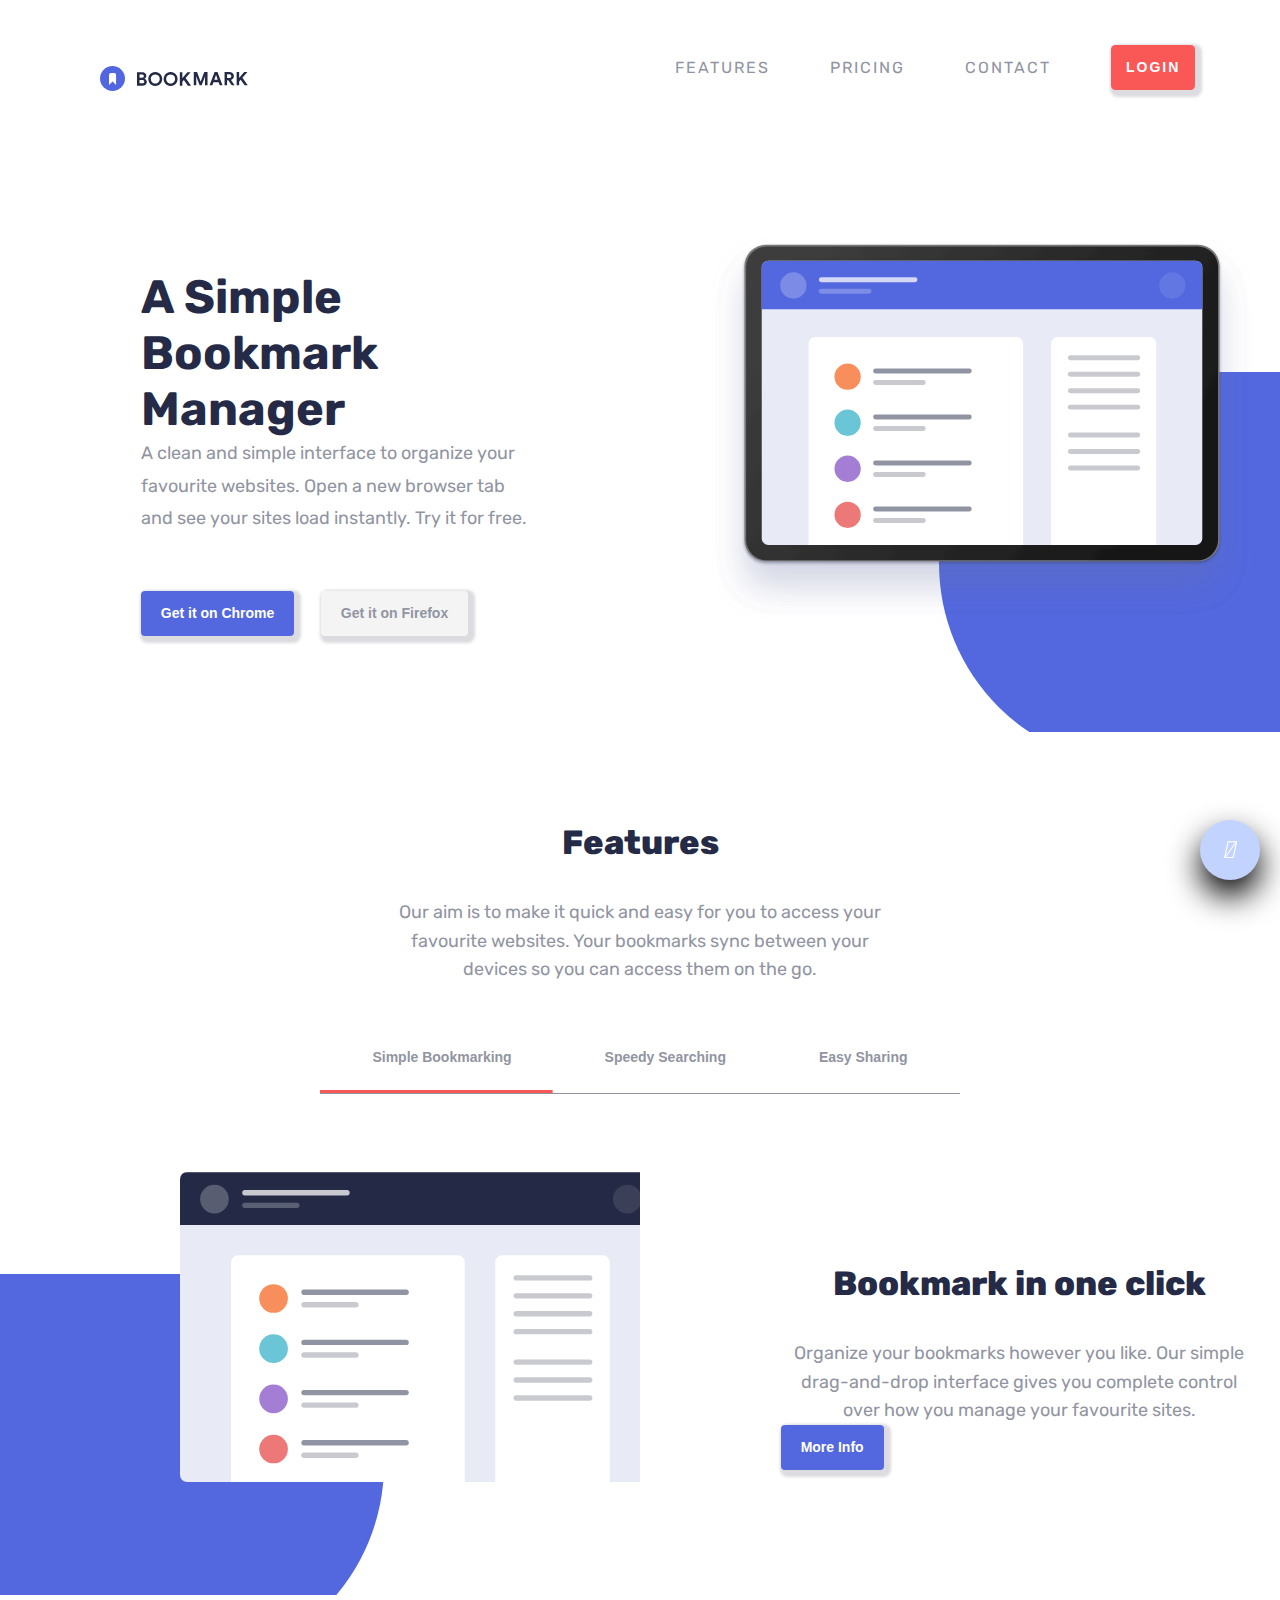
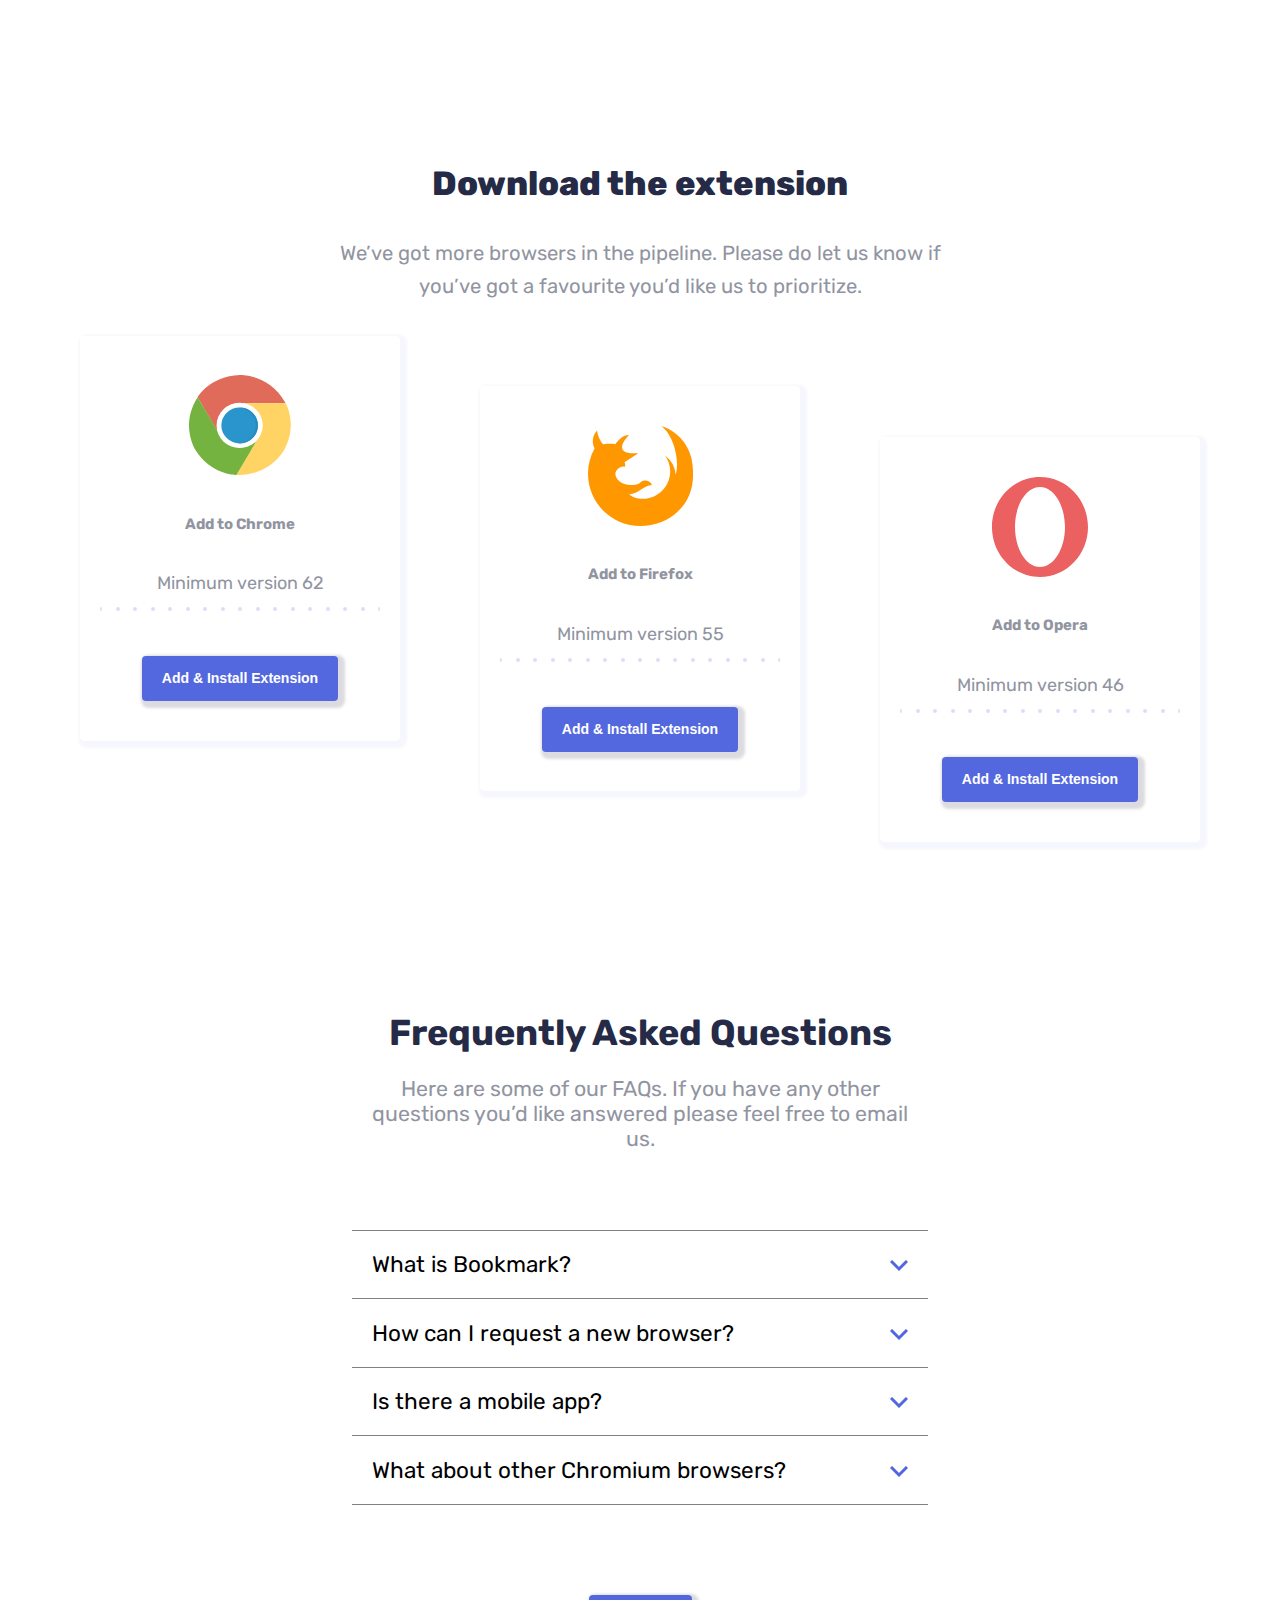
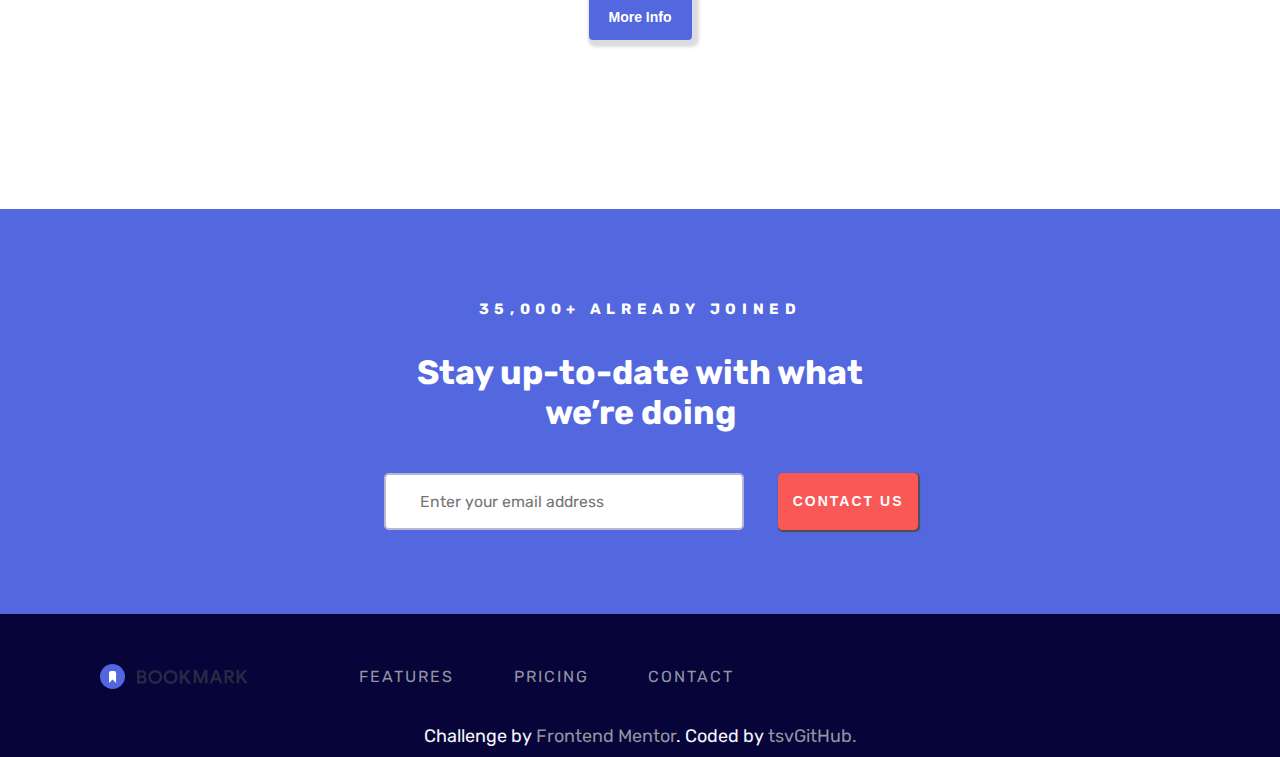
<file: index.html>
<!DOCTYPE html>
<html lang="en">

<head>
  <meta charset="UTF-8">
  <meta name="viewport" content="width=device-width, initial-scale=1.0">
  <!-- displays site properly based on user's device -->
  <link rel="icon" type="image/png" sizes="32x32" href="./images/favicon-32x32.png">
  <title>Frontend Mentor | Bookmark landing page</title>
  <link href="https://fonts.googleapis.com/css?family=Rubik&display=swap" rel="stylesheet">
  <link rel="stylesheet" href="https://use.fontawesome.com/releases/v5.8.1/css/all.css"
    integrity="sha384-50oBUHEmvpQ+1lW4y57PTFmhCaXp0ML5d60M1M7uH2+nqUivzIebhndOJK28anvf" crossorigin="anonymous">
  <link rel="stylesheet" href="style.css">
  <!-- <link rel="stylesheet" href="https://cdnjs.cloudflare.com/ajax/libs/normalize/8.0.1/normalize.min.css"
    integrity="sha256-l85OmPOjvil/SOvVt3HnSSjzF1TUMyT9eV0c2BzEGzU=" crossorigin="anonymous" /> -->

  <!--[if lt IE 9]>
        <script src="//oss.maxcdn.com/html5shiv/3.7.2/html5shiv.min.js"></script>
        <script src="//oss.maxcdn.com/respond/1.4.2/respond.min.js"></script>
        <![endif]-->
</head>

<body>
  <!--[if lt IE 8]>
        <p class="browserupgrade">You are using an <strong>outdated</strong> browser. Please <a href="http://browsehappy.com/">upgrade your browser</a> to improve your experience.</p>
    <![endif]-->

  <div class="container" id="scroll-up">
    <!--Scroll-to-Top-btn-->
    <a href="#scroll-up" class="scroll-to-top" aria-label="scroll to top button">
      <i class="fa fa-arrow-up"></i>
    </a>

    <header class="header">

      <div class="logo">
        <a class="logo" href=""><img class="logo" src="images/logo-bookmark.svg">
        </a>
        <button class="nav-toggle" aria-label="toggle navigation">
          <span class="hamburger"></span></button>
      </div>
      <nav class="nav">
        <ul class="navbar">
          <li><a href="#features" class="nav-link">Features</a></li>
          <li><a href="#" class="nav-link">Pricing</a></li>
          <li><a href="#contactUs" class="nav-link">Contact</a></li>
          <li class="login"><button class="sign-in" class="nav-link">Login</button></li>
          <li class="socials">
            <a class="nav-link" href="https://www.facebook.com" target="_blank">
              <i class="fab fa-facebook"></i></a>
            <a class="nav-link" href="https://www.twitter.com" target="_blank">
              <i class="fab fa-twitter"></i></a>
          </li>
        </ul>
      </nav>

    </header>

    <main class="main">
      <section class="hero">
        <article class="content">
          <h1>A Simple Bookmark Manager</h1>
          <p>A clean and simple interface to organize your favourite websites. Open a new
            browser tab and see your sites load instantly. Try it for free.</p>
          <button>Get it on Chrome</button>
          <button>Get it on Firefox</button>
        </article>
        <article class="img">
          <img src="images/illustration-hero.svg" alt="">
        </article>
      </section>

      <section class="features" id="features">
        <article class="content">
          <H2>Features</H2>
          <p>Our aim is to make it quick and easy for you to access your favourite websites.
            Your bookmarks sync between your devices so you can access them on the go.</p>
        </article>
        <!-- Tab links -->
        <div class="tab">
          <button class="tablinks active" onclick="openSlide(event, 'Bookmark')"> Simple Bookmarking</button>
          <button class="tablinks" onclick="openSlide(event, 'Search')"> Speedy Searching</button>
          <button class="tablinks" onclick="openSlide(event, 'Share')"> Easy Sharing</button>
        </div>
        <!-- Tab content-->
        <section id="Bookmark" class="slide tabcontent active">
          <article class="img">
            <img src="images/illustration-features-tab-1.svg" alt="">
          </article>
          <article class="content">
            <H2>Bookmark in one click</H2>
            <p>Organize your bookmarks however you like. Our simple drag-and-drop interface
              gives you complete control over how you manage your favourite sites.</p>
            <button>More Info</button>
          </article>
        </section>

        <section id="Search" class="slide tabcontent">
          <article class="img">
            <img src="images/illustration-features-tab-2.svg" alt="">
          </article>
          <article class="content">
            <H2>Intelligent search</H2>
            <p>Our powerful search feature will help you find saved sites in no time at all.
              No need to trawl through all of your bookmarks.</p>
            <button>More Info</button>
          </article>
        </section>

        <section id="Share" class="slide tabcontent">
          <article class="img">
            <img src="images/illustration-features-tab-3.svg" alt="">
          </article>
          <article class="content">
            <H2>Share your bookmarks</H2>
            <p>Easily share your bookmarks and collections with others. Create a shareable
              link that you can send at the click of a button.</p>
            <button>More Info</button>
          </article>
        </section>
      </section>

      <section class="download">
        <article class="content">
          <H2>Download the extension</H2>
          <p>We’ve got more browsers in the pipeline. Please do let us know if you’ve
            got a favourite you’d like us to prioritize.</p>
        </article>

        <ul>
          <li class="card chrome">
            <img src="images/logo-chrome.svg" alt="">
            <h5>Add to Chrome</h5>
            <p>Minimum version 62</p>
            <button>Add & Install Extension</button>
          </li>

          <li class="card firefox">
            <img src="images/logo-firefox.svg" alt="">
            <h5>Add to Firefox</h5>
            <p>Minimum version 55</p>
            <button>Add & Install Extension</button>
          </li>

          <li class="card opera">
            <img src="images/logo-opera.svg" alt="">
            <h5>Add to Opera</h5>
            <p> Minimum version 46</p>
            <button>Add & Install Extension</button>
          </li>
        </ul>
      </section>

      <section class="faq">
        <h2>Frequently Asked Questions</h2>
        <p>Here are some of our FAQs. If you have any other questions you’d like
          answered please feel free to email us.</p>

        <!-- Question 1 -->
        <div class="question accordion">What is Bookmark?</div>
        <!-- Answer 1 -->
        <div class="answer panel">Lorem ipsum dolor sit amet, consectetur adipiscing elit. Fusce tincidunt
          justo eget ultricies fringilla. Phasellus blandit ipsum quis quam ornare mattis.</div>

        <!-- Question 2 -->
        <div class="question accordion">How can I request a new browser?</div>
        <!-- Answer 2 -->
        <div class="answer panel">Vivamus luctus eros aliquet convallis ultricies. Mauris augue massa, ultricies non
          ligula.
          Suspendisse imperdiet. Vivamus luctus eros aliquet convallis ultricies. Mauris augue massa,
          ultricies non ligula. Suspendisse imperdie tVivamus luctus eros aliquet convallis ultricies.
          Mauris augue massa, ultricies non ligula. Suspendisse imperdiet.</div>

        <!-- Question 3 -->
        <div class="question accordion">Is there a mobile app?</div>
        <!-- Answer 3 -->
        <div class="answer panel">Sed consectetur quam id neque fermentum accumsan. Praesent luctus vestibulum dolor, ut
          condimentum
          urna vulputate eget. Cras in ligula quis est pharetra mattis sit amet pharetra purus. Sed
          sollicitudin ex et ultricies bibendum.</div>

        <!-- Question 4 -->
        <div class="question accordion">What about other Chromium browsers?</div>
        <!-- Answer 4 -->
        <div class="answer panel">Integer condimentum ipsum id imperdiet finibus. Vivamus in placerat mi, at euismod
          dui.
          Aliquam
          vitae neque eget nisl gravida pellentesque non ut velit.</div>

        <button>More Info</button>
      </section>

      <section class="sign-up">
        <h5>35,000+ already joined</h5>
        <H2>Stay up-to-date with what we’re doing</H2>
        <form class="signUpForm" action="#" method="POST" autocomplete="on">
          <div class="wrapper">
            <input class="input" type="em" name="email" placeholder="Enter your email address"
              aria-label="Enter your email address">
            <div class="error-msg" role="alert" aria-live="assertive">Email cannot be empty</div>
            <div class="error-msg error-email" role="alert" aria-live="assertive">Whoops, make sure it's an email</div>
          </div>

          <button id="contactUs" class="btn-submit sign-in" type="submit" aria-label="Button Submit">Contact Us</button>
        </form>
      </section>
    </main>

    <footer class="footer">
      <div class="logoF">
        <a class="logoF" href=""><img class="logoF" src="images/logo-bookmark.svg">
        </a>
      </div>
      <nav class="navF">
        <ul class="navbarF">
          <li><a href="#features" class="nav-linkF">Features</a></li>
          <li><a href="#" class="nav-linkF">Pricing</a></li>
          <li><a href="#contactUs" class="nav-linkF">Contact</a></li>
          <li class="socialsF">
            <a class="nav-linkF" href="https://www.facebook.com" target="_blank">
              <i class="fab fa-facebook"></i></a>
            <a class="nav-linkF" href="https://www.twitter.com" target="_blank">
              <i class="fab fa-twitter"></i></a>
          </li>
        </ul>
      </nav>

      <p class="attribution">
        Challenge by <a href="https://www.frontendmentor.io?ref=challenge" target="_blank">Frontend Mentor</a>.
        Coded by <a class="tsv" href="https://github.com/tsvGithub" target="_blank"
          rel="noopener noreferrer">tsvGitHub.</a>
      </p>


    </footer>
  </div>
  <script src="main.js"></script>
</body>

</html>
</file>
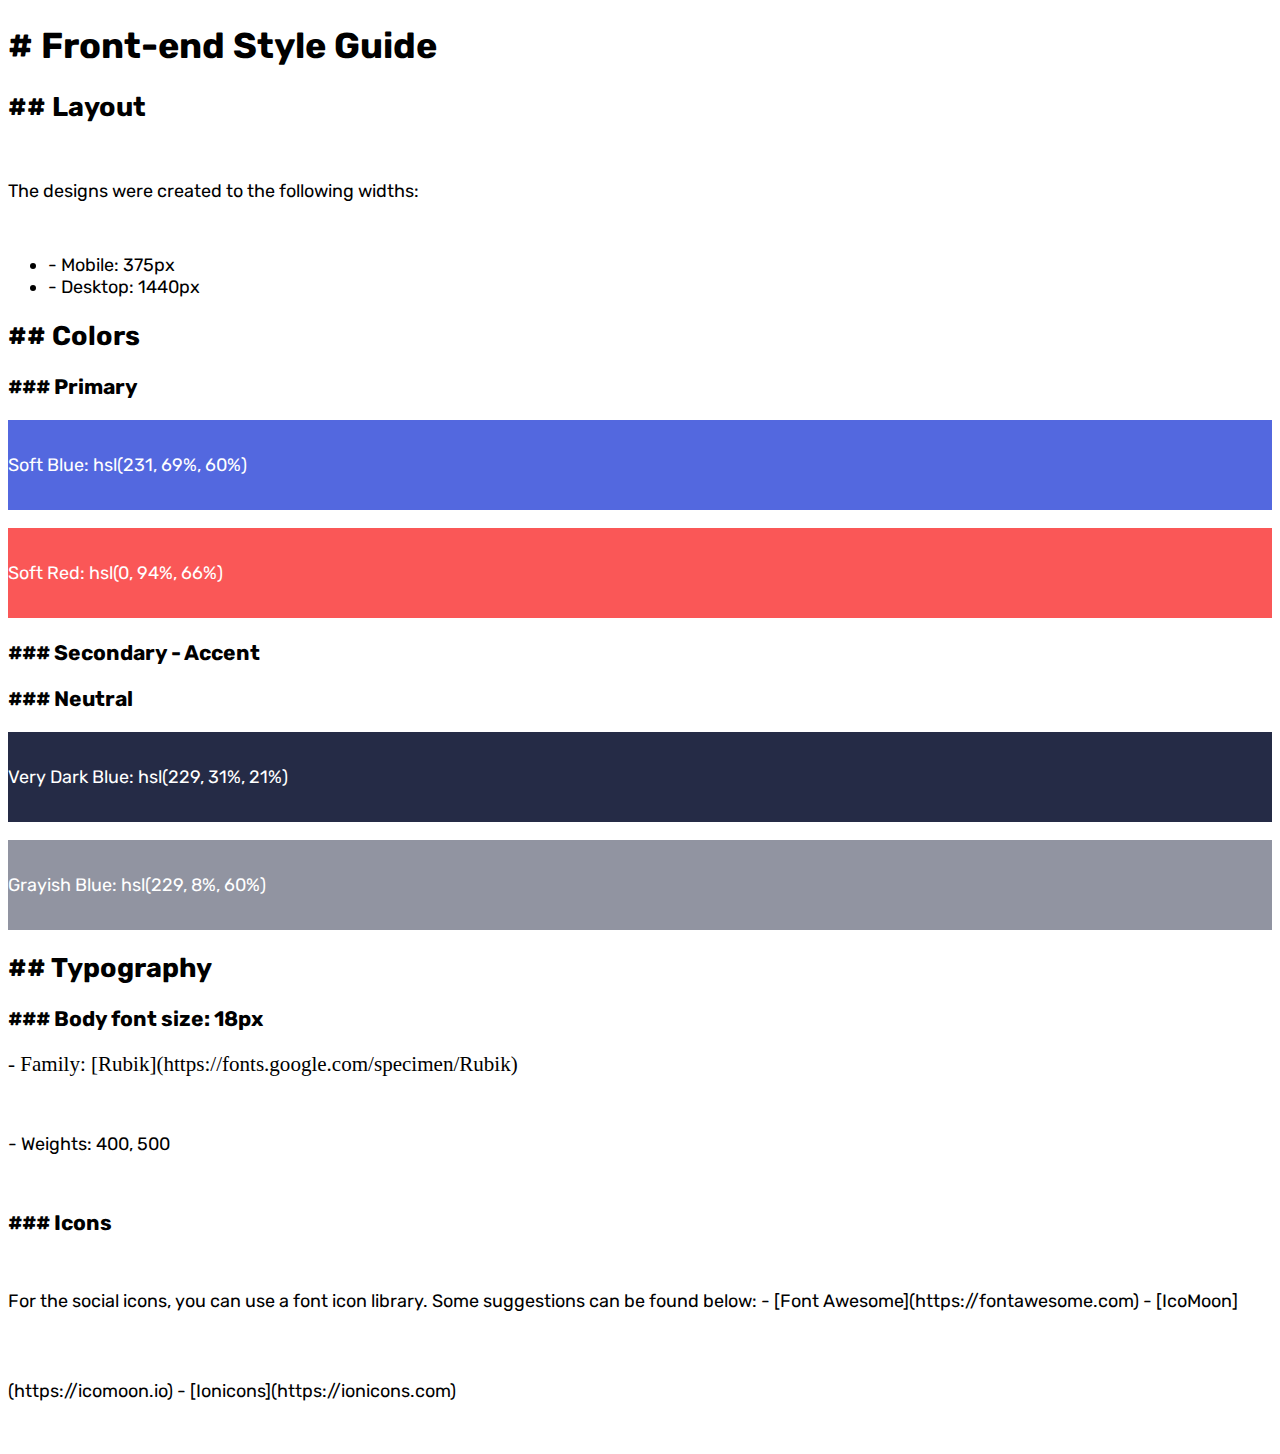
<file: style-guide.html>
<!DOCTYPE html>
<html lang="en">

<head>
  <meta charset="UTF-8">
  <meta name="viewport" content="width=device-width, initial-scale=1.0">
  <!-- displays site properly based on user's device -->
  <title>Style Guide to Bookmark landing page</title>
  <link href="https://fonts.googleapis.com/css?family=Rubik&display=swap" rel="stylesheet">
  <link rel="stylesheet" href="https://use.fontawesome.com/releases/v5.8.1/css/all.css"
    integrity="sha384-50oBUHEmvpQ+1lW4y57PTFmhCaXp0ML5d60M1M7uH2+nqUivzIebhndOJK28anvf" crossorigin="anonymous">
  <style>
    p {
      line-height: 10vh;
    }

    body {
      font-family: 'Rubik', sans-serif;
      font-size: 18px;
    }
  </style>

</head>

<body>

  <div>
    <h1># Front-end Style Guide</h1>

    <h2>## Layout</h2>
    <p>The designs were created to the following widths:</p>
    <ul>
      <li>- Mobile: 375px</li>
      <li>- Desktop: 1440px</li>
    </ul>

    <h2>## Colors</h2>
    <h3>### Primary</h3>

    <p style="background: hsl(231, 69%, 60%); color: #fff;">Soft Blue: hsl(231, 69%, 60%) </p>
    <p style="background: hsl(0, 94%, 66%); color: #fff;">Soft Red: hsl(0, 94%, 66%)</p>

    <h3>### Secondary - Accent</h3>

    <!-- <p style="background: hsl(248, 32%, 49%); color: #fff;">Blue: hsl(248, 32%, 49%)</p> -->
    <!-- <p style="background:hsl(354, 100%, 66%); color: #fff;"> Light Red: hsl(354, 100%, 66%)</p> -->

    <h3>### Neutral</h3>

    <p style="background: hsl(229, 31%, 21%); color: #fff;">Very Dark Blue: hsl(229, 31%, 21%)</p>
    <p style="background: hsl(229, 8%, 60%); color: #fff;">Grayish Blue: hsl(229, 8%, 60%)</p>


    <h2>## Typography</h2>
    <h3>### Body font size: 18px </h3>

    <h3 style="font-family:'Poppins'; font-weight: 400;">- Family: [Rubik](https://fonts.google.com/specimen/Rubik)</h3>
    <p>- Weights: 400, 500</p>

    <h3>### Icons</h3>
    <p>For the social icons, you can use a font icon library. Some suggestions can be found below:

      - [Font Awesome](https://fontawesome.com)
      - [IcoMoon](https://icomoon.io)
      - [Ionicons](https://ionicons.com)</p>
  </div>
</body>

</html>
</file>
<file: style.css>
/* CSS DIRECTORY:
    ==DESKTOP STYLES==
    --Scroll-to-Top-button--
	--HEADER--
	--MAIN--
  --FOOTER--
    ==TABLET STYLES==
    ==MOBILE STYLES==
*/




* {
  box-sizing: border-box;
  margin: 0;
}

/*==================
==DESKTOP STYLES==
 @media (min-width: 62em) { 1440-1200px-992px
=====================*/
html,
body {
  width: 1440px;
  max-width: 100vw;
  margin: auto;
  font-family: "Rubik", sans-serif;

  font-weight: 400;
  font-size: 18px;

  color: hsl(229, 8%, 60%);
  scroll-behavior: smooth;
}
a {
  text-decoration: none;
  color: hsl(229, 8%, 60%);
  cursor: pointer;
}
a:hover {
  color: hsl(0, 94%, 66%);
}
h1,
h2 {
  color: hsl(229, 31%, 21%);
}
button {
  background-color: hsl(231, 69%, 60%);
  color: white;
  padding: 10px 20px;
  text-align: center;
  font-size: 14px;
  line-height: 1.8;
  font-weight: 600;
  border: none;
  cursor: pointer;
  border-radius: 4px;
  -webkit-border-radius: 4px;
  -moz-border-radius: 4px;
  -ms-border-radius: 4px;
  -o-border-radius: 4px;

  box-shadow: hsl(240, 6%, 87%) 3px 3px 3px 3.5px;
}
img {
  /* width: 100%; */
  max-width: 100%;
  display: block;
}

/*****************************************/
/*--Scroll-to-Top-button--*/
.fa {
  display: inline-block;
  /* font-size: 14px; */
  font: normal normal normal inherit FontAwesome;
}
.fa-arrow-up::before {
  content: "\f062";
}
.scroll-to-top {
  display: block;
  bottom: 20px;
  right: 20px;
  background: hsl(223, 100%, 88%);
  color: #ffffff;
  height: 60px;
  width: 60px;
  line-height: 60px;
  text-align: center;
  border-radius: 50%;
  -webkit-border-radius: 50%;
  -moz-border-radius: 50%;
  -ms-border-radius: 50%;
  -o-border-radius: 50%;
  box-shadow: 0 16px 32px rgba(0, 0, 0, 1);
  -webkit-box-shadow: 0 16px 32px rgba(0, 0, 0, 1);
  position: fixed;
  z-index: 99;
}
.scroll-to-top:hover {
  background: hsl(223, 87%, 63%);
  transition: 1s;
  -webkit-transition: 1s;
  -moz-transition: 1s;
  -ms-transition: 1s;
  -o-transition: 1s;
  color: white;
}
.container {
  display: -ms-grid;
  display: grid;
  grid-template-areas:
    "header"
    "main"
    "footer";
  max-width: 1400px;
  width: 100%;
}
/*------------------
---------HEADER-----*/
header.header {
  -ms-grid-row: 1;
  -ms-grid-column: 1;
  grid-area: header;


  display: flex;
  justify-content: space-between;
  align-items: center;
  padding: 16px 10px 10px;
  width: 100%;
  max-width: 1440px;
}
header.header .logo {
  margin-left: 2rem;
}
header.header img.logo {
  text-align: left;
  padding-left: calc(100% - 90%);

  max-width: 100%;
  outline: none; /*IE*/
  border: none; /*IE*/
}
.header button.nav-toggle {
  display: none;
}
.header .navbar {
  width: 90%;
  list-style: none;

  margin: 1.5rem 1rem;
  margin-left: auto;
  margin-right: 45px;
  display: flex;
  flex: 0 2 auto;
  align-items: center;
  justify-content: flex-end;
}
.header .navbar li {
  text-align: right;
  font-size: 16px;
  letter-spacing: 2px;
  text-transform: uppercase;
  margin: 0 0.556rem; /*0 10px;*/
  padding: 0.111rem 1.112rem; /*2px 20px;*/
  /* text-align: center; */
  line-height: 1.833rem; /*33px;*/
}
.sign-in {
  background-color: hsl(0, 94%, 66%);
  color: white;
  padding: 0.56rem 0.812rem;
  text-align: center;
  text-transform: uppercase;
  letter-spacing: 2px;
  border: none;
  border-radius: 0.25rem; /*4px;*/
  -webkit-border-radius: 0.25rem;
  -moz-border-radius: 0.25rem;
  -ms-border-radius: 0.25rem;
  -o-border-radius: 0.25rem;
  outline: none;
  -webkit-border-radius: 0.25rem;
}
.sign-in:hover {
  background-color: white;
  color: hsl(0, 94%, 66%);
  border: 2px solid hsl(0, 94%, 66%);
  letter-spacing: 1.5px;
  border-radius: 0.25rem;
  transition: 0.5s;
  -webkit-webkit: transition 0.5s;
  -moz-webkit: transition 0.5s;
  -ms-webkit: transition 0.5s;
  -o-webkit: transition 0.5s;
  -webkit-border-radius: 0.25rem;
  -moz-border-radius: 0.25rem;
  -ms-border-radius: 0.25rem;
  -o-border-radius: 0.25rem;
}
.header img.logo:hover {
  transform: scale(1.2);
  transition: 2s;
  -webkit-transform: scale(1.2);
  -moz-transform: scale(1.2);
  -ms-transform: scale(1.2);
  -o-transform: scale(1.2);
  -webkit-transition: 2s;
  -moz-transition: 2s;
  -ms-transition: 2s;
  -o-transition: 2s;
}
header.header nav.nav .navbar li:last-of-type {
  display: none;
}

/*-----------------------
-------MAIN-------------*/
main.main {


  width: 100%;
  max-width: 1440px;

  -ms-grid-row: 2;
  -ms-grid-column: 1;
  grid-area: main;
  display: -ms-grid;
  display: grid;
  grid-template-areas:
    "hero"
    "features"
    "download"
    "faq"
    "sign-up";
}
/*************** HERO *****************/

main.main section.hero {
  -ms-grid-row: 1;
  -ms-grid-column: 2;
  grid-area: hero;
  display: flex;
  flex-direction: row;
  justify-content: center;
  align-items: center;
  margin-top: 2.8rem;
  width: 100%;
  max-width: 1440px;
}
main.main section.hero .content {
  padding: 7vw 0 12vw 11vw;
  flex: 0 1 50%;
}
.hero .content h1 {
  font-size: 2.6rem;
}
.hero .content p {
  font-size: 1rem;
  line-height: 1.8;
  width: 90%;
  margin-bottom: 3.125rem; /*50px;*/
}
.hero button:first-of-type {
  margin-right: 1.25rem; /*20px;*/
}
.hero button:nth-of-type(2) {
  background-color: hsla(229, 8%, 60%, 0.1);
  color: hsl(229, 8%, 60%);
}
.hero button:hover {
  background-color: white;
  color: hsl(231, 69%, 60%);
  border: 2px solid hsl(231, 69%, 60%);
  transition: 0.5s;
  -webkit-transition: 0.5s;
  -moz-transition: 0.5s;
  -ms-transition: 0.5s;
  -o-transition: 0.5s;
}
.hero button:focus {
  background-color: white;
  color: hsl(229, 8%, 60%);
  border: 2px solid hsl(229, 8%, 60%);
  outline: none;
  transition: 0.5s;
  -webkit-transition: 0.5s;
  -moz-transition: 0.5s;
  -ms-transition: 0.5s;
  -o-transition: 0.5s;
}
main.main section.hero .img {
  position: relative;
  top: 0;
  bottom: 0;
  overflow: hidden;
  padding-bottom: 6.25rem; /*100px;*/
  flex: 0 1 50%;
  margin-left: 10vw;
}
.hero img {
  width: 95%;
  max-width: 100%;
}
.hero .img::before {
  content: "";
  background-color: hsl(231, 69%, 60%);
  width: 60%;
  height: 21.875rem; /*350px;*/
  z-index: -1;
  position: absolute;
  top: 7.5rem; /*120px;*/
  right: 0;
  border-bottom-left-radius: 11.25rem; /*180px;*/
}


/*************** FEATURES ********************/
section.features {
  -ms-grid-row: 2;
  -ms-grid-column: 1;
  grid-area: features;
  display: flex;
  flex-direction: column;
  margin-top: 1.8rem;
}
.features .content {
  width: 40%;
  margin: auto;
}
.features .content h2 {
  text-align: center;
  font-size: 1.875rem; /*30px;*/
  font-weight: 800;
}
.features .content p {
  margin-top: 2rem;
  font-size: 1rem;

  line-height: 1.6;
  text-align: center;
}
/*********Tabbing**************/
.features .tab {
  margin: 2.5rem auto; /* 40px auto;*/
  overflow: hidden;
  display: flex;
  justify-content: space-evenly;
  width: 50%;
  border-bottom: 1px solid hsl(229, 8%, 60%);
}
.features .tab button.tablinks {
  border: none;
  background: none;
  color: hsl(229, 8%, 60%);

  margin: 0 1.25rem; /*0 20px;*/
  outline: none;
  cursor: pointer;
  padding: 0.875rem 1rem 1.25rem; /*14px 16px 20px;*/

  transition: 0.3s;
  -webkit-transition: 0.3s;
  -moz-transition: 0.3s;
  -ms-transition: 0.3s;
  -o-transition: 0.3s;
  position: relative;
  box-shadow: none;
}
.features .tab button:hover {
  color: hsl(0, 94%, 66%);
}
.features .tab button.tablinks.active:after {
  color: hsl(229, 31%, 21%);
  border-bottom: 3px solid hsl(0, 94%, 66%);
  border-radius: 0px;
  -webkit-border-radius: 0px;
  -moz-border-radius: 0px;
  -ms-border-radius: 0px;
  -o-border-radius: 0px;
  bottom: 0;
  content: "";
  display: block;

  height: 0.0625rem;

  left: 35%;
  position: absolute;
  transform: translate(-45%, 0);
  width: 13.875rem;
  -webkit-transform: translate(-45%, 0);
  -moz-transform: translate(-45%, 0);
  -ms-transform: translate(-45%, 0);
  -o-transform: translate(-45%, 0);
  -webkit-transform: translate(-45%, 0);
}


.features .tabcontent {
  display: none;
  border-top: none;
  margin: 0 auto;
  justify-content: center;
  align-items: center;
  width: 100%;
  max-width: 1440px;
}
.features .tabcontent.active {
  display: flex;
}
.features .tabcontent .img {
  position: relative;
  top: 0;
  bottom: 0;
  overflow: hidden;

  padding: 1.875rem 1.25rem 6.25rem 6.25rem; /*30px 20px 100px 100px;*/
  flex: 0 1 50%;
}
.features .tabcontent img {
  max-width: 100%;
  margin: 0 3.75rem; /*0 60px;*/

  width: 95%;
  max-width: 100%;

}
.features .tabcontent .img::before {
  content: "";
  background-color: hsl(231, 69%, 60%);
  width: 60%;

  height: 21.875rem; /*350px;*/
  z-index: -1;
  position: absolute;
  border-bottom-right-radius: 11.25rem; /*180px;*/
  top: 7.5rem; /*120px;*/
  left: 0;
}

.features .slide.tabcontent .content {

  margin: 6.25rem auto; /*100px auto;*/
  padding: 0 1.25rem 0 7.8125rem; /*0px 20px 0px 125px;*/

  flex: 0 1 50%;

}

/************************************/
main.main section.download {
  -ms-grid-row: 3;
  -ms-grid-column: 1;
  grid-area: download;
  margin: 9.375rem 0 6.25rem; /*150px auto 100px;  */

}
main.main section.download .content {
  width: 50%;
  margin: auto;
}
main.main section.download .content h2 {
  text-align: center;
  font-size: 1.875rem; /*30px;*/
  font-weight: 800;
}
main.main section.download .content p {
  margin-top: 1.875rem; /*30px;*/
  margin-bottom: 1.875rem; /*30px;*/
  font-size: 1.125rem; /*18px;*/
  line-height: 1.6;
  text-align: center;
}

main.main section.download ul {
  padding-left: 0;
  list-style: none;
  margin: 0;
  padding: 0;
  display: flex;
  justify-content: space-evenly;
  height: 28.125rem; /*450px;*/
}
main.main section.download .card {
  display: flex;
  flex-direction: column;
  align-items: center;
  justify-content: space-evenly;
  flex-wrap: wrap;
  align-content: center;
  height: 22.5rem;
  border: none;
  box-shadow: hsl(240, 75%, 98%) 3px 3px 3px 3.5px;
  outline: none;
  border-radius: 0.25rem; /*4px*/
  width: 25%;
  -webkit-border-radius: 0.25rem;
  -moz-border-radius: 0.25rem;
  -ms-border-radius: 0.25rem;
  -o-border-radius: 0.25rem;
  -webkit-border-radius: 0.25rem;
}
main.main section.download .card p {
  text-align: center;
  width: 100%;
}
main.main section.download .card p::after {
  content: url("images/bg-dots.svg");
  display: block;
  width: 100%;
  overflow: hidden;
}
main.main section.download .card button:hover {
  color: hsl(231, 69%, 60%);
  background-color: white;
  border: 2px solid hsl(231, 69%, 60%);
  transition: 0.5s;
  -webkit-transition: 0.5s;
  -moz-transition: 0.5s;
  -ms-transition: 0.5s;
  -o-transition: 0.5s;
}
main.main section.download .chrome {
  align-self: flex-start;
}

main.main section.download .firefox {

  align-self: center;
}
main.main section.download .opera {
  align-self: flex-end;
}

/***************************************/
/*****************************************/
section.faq {
  -ms-grid-row: 4;
  -ms-grid-column: 1;
  grid-area: faq;
  display: flex;
  flex-direction: column;
  align-items: center;
  justify-content: center;
  width: 45%;

  margin: 3.125rem auto 9.375rem; /* 50px auto 150px;*/
}
section.faq h2 {
  font-size: 2rem; /*32px;*/
  text-align: center;
}
section.faq p {
  margin: 1.25rem 0.875rem; /* 20px 14px;*/
  font-size: 1.1875rem; /*19px;*/
  text-align: center;
}

/******* ACCORDION ****************/
.faq .accordion {
  color: #000;
  cursor: pointer;

  padding: 1.125rem; /*18px;*/

  width: 100%;
  text-align: left;
  border: none;
  border-top: 1px solid gray;

  font-size: 1.25rem; /* 20px;*/

  outline: none;
  transition: 0.4s;
  -webkit-transition: 0.4s;
  -moz-transition: 0.4s;
  -ms-transition: 0.4s;
  -o-transition: 0.4s;
}
.faq .accordion:hover {
  color: hsl(0, 94%, 66%);
}
.faq .accordion:nth-of-type(1) {

  margin-top: 3.125rem; /*50px;*/
}
.faq .accordion:nth-of-type(7) {
  border-bottom: 1px solid gray;
}
.faq .accordion::after {
  content: url("images/icon-arrow.svg");
  float: right;

  margin-left: 0.3125rem; /*5px;*/
}
.faq .active::after {
  content: url("images/icon-arrow-red.svg");
  transform: rotate(180deg);
  transition-duration: 1s;

  -webkit-transform: rotate(180deg);
  -moz-transform: rotate(180deg);
  -ms-transform: rotate(180deg);
  -o-transform: rotate(180deg);

}
.faq .panel {

  padding: 0 1.125rem; /*0 18px;*/
  background-color: #fff;
  overflow: hidden;
  /*********** animated  accordion******/
  max-height: 0;
  transition: max-height 0.2s ease-out;
  -webkit-transition: max-height 0.2s ease-out;
  -moz-transition: max-height 0.2s ease-out;
  -ms-transition: max-height 0.2s ease-out;
  -o-transition: max-height 0.2s ease-out;
}
main.main section.faq button {
  margin-top: 5rem; /*75px;*/
}

/********************SIGN- UP *********************/
main.main section.sign-up {
  -ms-grid-row: 5;
  -ms-grid-column: 1;
  grid-area: sign-up;
  display: flex;
  flex-direction: column;
  background-color: hsl(231, 69%, 60%);
  color: white;
  align-items: center;
  justify-content: stretch;
  height: 22.5rem; /*360px;*/
  padding-top: 3.125rem; /*50px;*/
  justify-content: center;
}
main.main section.sign-up h5 {
  letter-spacing: 0.3125rem; /*5px;*/
  text-transform: uppercase;
}
main.main section.sign-up h2 {
  color: white;

  font-size: 1.875rem; /*30px;*/
  width: 25rem; /*400px;*/
  text-align: center;
  margin-top: 1.875rem; /*30px;*/
}
/*---FORM---*/
main.main form.signUpForm {
  display: -webkit-box;
  display: -ms-flexbox;
  display: flex;
  padding: 1.875rem 1.875rem;
  border-radius: 0.625rem;
  -webkit-border-radius: 0.625rem;
  -moz-border-radius: 0.625rem;
  -ms-border-radius: 0.625rem;
  -o-border-radius: 0.625rem;
  -webkit-border-radius: 0.625rem;
}
main.main form.signUpForm .wrapper {
  display: flex;
  flex-direction: column;
  align-content: center;
}
main.main form.signUpForm input.input {
  width: 20rem;
  height: 3.125rem; /*50px;*/
  margin: 0.4375rem 1.5625rem 0.875rem; /*7px 25px 14px;*/
  font-size: 0.875rem; /*14px;*/
  font-weight: 400;
  font-family: inherit;
  color: hsl(246, 25%, 77%);
  padding: 0.9375rem 1.875rem; /*15px 30px;*/
  border: none;
  border: 2px solid hsl(246, 25%, 77%);
  border-radius: 5px;
  -webkit-border-radius: 5px;
  -moz-border-radius: 5px;
  -ms-border-radius: 5px;
  -o-border-radius: 5px;
  outline: none;
}
main.main form.signUpForm input.input:focus {
  outline: none;
}
main.main form.signUpForm input.input-error {
  width: 20rem;
  border: 2px solid hsl(354, 100%, 66%);
  background: url(images/icon-error.svg) no-repeat 95% center;
  color: hsl(354, 100%, 66%);
  background-color: white;
  margin: 0;
}
main.main form.signUpForm .error-msg {
  display: none;
  color: white;
  background-color: hsl(354, 100%, 66%);

  font-size: 0.875rem;
  margin: 0;
  padding: 0.9375rem 1.875rem;

  border-radius: 4px;
}

main.main form.signUpForm .sign-in.btn-submit {

  width: 7.8125rem; /*125px;*/
  max-height: 3.125rem; /*50px;*/
  margin: 0.4375rem 0.3125rem 0.875rem; /*7px 5px 14px;*/
  outline: none;
  cursor: pointer;
  box-shadow: hsl(0, 0%, 31%) 1px 1px 1px 0.5px;
}

/*==========FOOTER=========*/
footer.footer {
  display: flex;
  flex-wrap: wrap;
  justify-content: space-between;
  align-items: center;
  padding: 16px 10px 10px;
  width: 100%;
  max-width: 1440px;
  -ms-grid-row: 3;
  -ms-grid-column: 1;
  grid-area: footer;
  background: hsl(243, 87%, 12%);
  color: hsl(240, 75%, 98%);
}


footer.footer .logoF {
  margin-left: 2rem;
}
footer.footer img.logoF {
  text-align: left;
  padding-left: calc(100% - 90%);
  max-width: 100%;
  outline: none; /*IE*/
  border: none; /*IE*/
  padding-bottom: 25px;

}
footer.footer .navF {
  flex: 1;
}
footer.footer .navbarF {
  width: 90%;
  list-style: none;
  margin: 1.5rem 1rem;
  margin-left: auto;
  margin-right: 45px;
  display: flex;
  flex: 0 2 auto;
  align-items: center;
}
footer.footer .navbarF li {
  text-align: right;
  font-size: 16px;
  letter-spacing: 2px;
  text-transform: uppercase;
  margin: 0 0.55rem;
  padding: 0.11rem 1.11rem;
  text-align: center;
  line-height: 1.8rem;
  color: white;
}

footer.footer .navbarF li.socialsF {

  margin: 0 auto;

}
footer.footer .navbarF li.socialsF a {
  font-size: calc(18px + 1vw);
  padding: 0 15px;
}

footer.footer img.logoF:hover {
  transform: scale(1.2);
  transition: 2s;
  -webkit-transform: scale(1.2);
  -moz-transform: scale(1.2);
  -ms-transform: scale(1.2);
  -o-transform: scale(1.2);
  -webkit-transition: 2s;
  -moz-transition: 2s;
  -ms-transition: 2s;
  -o-transition: 2s;
}

footer p.attribution {
  text-align: center;
  flex: 1 0 100%;
}
/*====================================
    =================================
        ==========================
TABLET STYLES */
/* @media screen and (min-width: 46.875em) and (max-width: 62em) { min 751 & max 991PX */
@media screen and (min-width: 750px) and (max-width: 992px) {
  /*min 751 & max 991PX*/

  html,
  body {
    width: 100%;
    max-width: 100vw;
  }
  /*HEADER*/
  .header .navbar {
    width: 100%;
    justify-content: flex-start;
  }
  header.header .logo {
    margin-left: 0;
  }
  header.header img.logo {
    padding-left: 25px;
    width: 100%;
  }
  /*END OF HEADER*/

  /*MAIN*/
  main.main section.hero {
    flex-direction: column;
  }
  main.main section.hero .content,
  main.main section.hero .img {
    width: 80%;
  }
  .features .content {
    width: 60%;
  }
  .features .tabcontent {
    flex-direction: column;
    width: 80vw;
  }

  .features .slide.tabcontent .content {
    padding: 0;
    margin-bottom: 0;
  }
  .tabcontent .content button {
    margin: 10% 33%;
  }
  footer {
    padding: 5vw 1.111vw 0.694vw;
  }
  .logoWhite {
    margin-left: 25px;
  }
  footer a,
  li,
  ul,
  p {
    font-size: 1.4vw;
  }
  li.social-item i {
    font-size: 1.3em;
  }
  li.social-item a {
    top: calc(3px + 0.01vw);
    left: calc(10px + 0.01vw);
  }
}

/*====================================
    =================================
        ==========================
MOBILE STYLES  375PX*/

/* @media screen and (max-width: 46.874em){ 750px */
@media screen and (max-width: 749px) {
  html,
  body {
    min-width: 370px;
    width: 100%;
    max-width: 100vw;
  }
  /*HEADER*/
  header.header {
    padding: 50px 0px 10px;
    display: flex;
    justify-content: space-between;
  }
  header.header .logo {
    display: flex;
    justify-content: space-between;
    width: 100vw;
    margin-left: 0;
  }
  header.header a.logo {
    z-index: 1000;
  }
  header.header img.logo {
    background-image: url("images/logo-bookmark-white.svg");
    max-width: 55%;
    margin-left: 0;
  }
  header.header button.nav-toggle {
    display: block;
    border: 0;
    cursor: pointer;
    z-index: 1000;
    box-shadow: none;
    display: block;
    margin: 0 30px;
    padding: 13px 20px;
  }
  .nav-open .hamburger {
    transform: rotate(0.625turn);
    -webkit-transform: rotate(0.625turn);
    -moz-transform: rotate(0.625turn);
    -ms-transform: rotate(0.625turn);
    -o-transform: rotate(0.625turn);
  }
  .nav-open .hamburger::before {
    transform: rotate(90deg) translateX(-6px);
    -webkit-transform: rotate(90deg) translateX(-6px);
    -moz-transform: rotate(90deg) translateX(-6px);
    -ms-transform: rotate(90deg) translateX(-6px);
    -o-transform: rotate(90deg) translateX(-6px);
  }
  .nav-open .hamburger::after {
    opacity: 0;
  }
  .hamburger {
    display: block;
    position: relative;
  }
  .hamburger,
  .hamburger::before,
  .hamburger::after {
    background: #fff;
    width: 2em;
    height: 3px;
    border-radius: 1em;
    transition: transform 250ms ease-in-out;
    -webkit-transition: transform 250ms ease-in-out;
    -moz-transition: transform 250ms ease-in-out;
    -ms-transition: transform 250ms ease-in-out;
    -o-transition: transform 250ms ease-in-out;
  }
  .hamburger::before,
  .hamburger::after {
    content: "";
    position: absolute;
    left: 0;
    right: 0;
  }
  .hamburger::before {
    top: 6px;
  }
  .hamburger::after {
    bottom: 6px;
  }
  .nav {
    position: fixed;
    background: #303030;
    color: #fff;
    top: 0;
    bottom: 0;
    left: 0;
    right: 0;
    z-index: 100;
    transform: translateX(100%);
    transition: 0.5s ease-in-out;
    -webkit-transition: 0.5s ease-in-out;
    -moz-transition: 0.5s ease-in-out;
    -ms-transition: 0.5s ease-in-out;
    -o-transition: 0.5s ease-in-out;
    -webkit-transform: translateX(100%);
    -moz-transform: translateX(100%);
    -ms-transform: translateX(100%);
    -o-transform: translateX(100%);
  }
  .nav-open .nav {
    transform: translateX(0);
    -webkit-transform: translateX(0);
    -moz-transform: translateX(0);
    -ms-transform: translateX(0);
    -o-transform: translateX(0);
  }
  .nav-open img.logo {
    display: none;
  }
  .nav-open a.logo {
    background-image: url("images/logo-bookmark-white.svg");
    background-repeat: no-repeat;
    margin-left: 20px;
  }
  header.header .navbar {
    display: flex;
    flex: 1 1 auto;
    justify-content: space-evenly;
    flex-direction: column;
    align-items: center;
    list-style: none;
    height: 100%;
    margin: 0;
    padding: 0;
    padding-top: 8em;
  }
  header.header .navbar li {
    width: 80%;
    line-height: 2em;
    font-size: calc(1rem + 1vw);
    text-align: center;
    border-bottom: 1px solid rgb(199, 192, 192);
    background: #303030;
    padding: 15px 0;
    margin: 0 10px;
  }
  header.header .navbar > li:nth-of-type(1) {
    border-top: 1px solid rgb(198, 189, 207);
  }
  header.header nav.nav .navbar li:last-of-type {
    display: block;
  }

  header.header .navbar > li.socials,
  header.header .navbar > li.login {
    border-bottom: none;
  }
  header.header button.sign-in {
    background: #303030;
    width: 100%;
    border: 2px solid rgb(199, 192, 192);
    box-shadow: none;
    line-height: 2em;
    font-size: calc(1rem + 1vw);
  }
  header.header .navbar .sign-in:hover {
    color: #7e8685;
  }
  .nav-link {
    color: inherit;
    text-decoration: none;
  }
  .nav-link:hover {
    color: #7e8685;
  }
  header.header .navbar li.socials a {
    margin: 0 10px;
  }
  /*END OF HEADER*/

  /*MAIN*/
  main.main {
    width: 100vw;
    max-width: 100vw;
  }
  /*SECTION*/
  main.main section.hero {
    grid-area: hero;
    display: flex;
    flex-direction: column;
    align-items: center;
    width: 100vw;
  }
  main.main section.hero .content {
    padding: 0;
    order: 2;
    width: 90%;
    text-align: center;
  }
  main.main section.hero .content h1 {
    margin-bottom: 5vw;
  }
  main.main section.hero .img {
    max-width: 100vw;
    order: 1;
    margin-left: 0;
  }
  main.main section.hero .img::before {
    height: calc(48vw - 8vw);
  }
  /*END OF SECTION*/
  main.main section.features {
    grid-area: features;
    display: flex;
    flex-direction: column;
    align-items: center;
    width: 100vw;
    margin-top: calc(20vw - 7vw);
  }
  main.main section.features .content {
    width: 70%;
    text-align: center;
  }
  main.main section.features .tab {
    flex-direction: column;
    width: 70%;
    border: none;
  }
  main.main section.features .tab .tablinks {
    border-top: 1px solid hsl(229, 8%, 60%);
    border-radius: 0;
    -webkit-border-radius: 0;
    -moz-border-radius: 0;
    -ms-border-radius: 0;
    -o-border-radius: 0;
  }
  main.main section.features .tab .tablinks:last-child {
    border-bottom: 1px solid hsl(229, 8%, 60%);
  }
  main.main .features .tab button.tablinks.active::after {
    left: 50%;
    width: 7rem;
    height: 0.1rem;
  }
  main.main .features .tabcontent {
    flex-direction: column;
    width: 100vw;
  }
  main.main .features .tabcontent .img {
    width: 100vw;
    margin: 3rem 0 auto;
    overflow: visible;
  }
  main.main .features .tabcontent .img img {
    max-width: 100%;
    margin: 0 auto;

  }


  main.main .features .tabcontent .img::before {
    width: 70%;
    height: calc(60vw - 4vw);
    top: 5rem;
  }
  main.main .features .tabcontent .content {
    padding: 0;
  }
  main.main .features .tabcontent .content button {
    display: none;
  }
  main.main section.download {
    grid-area: download;
    margin-top: calc(20vw - 7vw);
    padding: 0;
    display: flex;
    flex-direction: column;
    align-items: center;
    width: 100vw;
  }
  main.main section.download .content {
    width: 90%;
    max-width: 100vw;
    text-align: center;
    margin: 0 auto;
    padding: 0;
  }
  main.main section.download .content p {
    padding: 0px 50px;
  }
  main.main section.download ul {
    flex-direction: column;
    justify-content: center;
    height: auto;
    text-align: center;
    width: 75%;
  }
  main.main section.download ul li {
    width: 100%;
    margin-top: 15px;
    align-self: center;
  }
  main.main section.download .chrome,
  main.main section.download .firefox,
  main.main section.download .opera {
    align-self: center;
    width: calc(100% - 25%);
  }
  main.main section.faq {
    width: 100%;
    display: flex;
    flex-direction: column;
    align-items: center;
    width: 100%;
    max-width: 100vw;
    margin: calc(30vw - 7vw) 0 0;
    padding: 0;
  }
  main.main section.faq h2 {
    margin: 0 30px;
    text-align: center;
  }
  main.main section.faq p {
    margin: 1.25rem 3rem;
    font-size: 1.1rem;
    line-height: 1.5rem;
    text-align: center;
  }
  main.main section.faq .accordion {
    width: 90%;
  }
  main.main section.faq .panel {
    width: 90%;
  }
  main.main section.faq button {
    margin-bottom: 5rem;
  }

  /*************************************/
  main.main section.sign-up {
    grid-area: sign-up;
    margin-top: calc(20vw - 7vw);
    padding: 0;
    display: flex;
    flex-direction: column;
    align-items: center;
    width: 100vw;
    height: auto;
  }
  main.main section.sign-up h5 {
    margin-top: calc(20vw - 7vw);
  }
  main.main section.sign-up h2 {
    width: 90%;
    font-size: 1.5rem;
  }
  main.main section.sign-up .signUpForm {
    display: flex;
    flex-direction: column;
    align-items: center;
    margin-bottom: calc(20vw - 7vw);
  }
  main.main section.sign-up .signUpForm input.input {
    width: 90vw;
  }
  main.main section.sign-up .signUpForm .sign-in.btn-submit {
    width: 90vw;
    margin: 1rem 0 1rem;
  }
  /*END OF MAIN*/

  /*FOOTER*/
  footer.footer {
    max-width: 100vw;
  }
  footer.footer .navbarF {
    flex-direction: column;
    justify-content: center;
    align-items: center;
    margin: 0 auto;
    width: 50vw;
  }
  footer.footer a {
    font-size: calc(16px + 2vw);
    color: white;
  }
  footer.footer li {
    padding: calc(8px + 1vw) 0;
    text-transform: uppercase;
    color: white;
  }
  footer.footer .navbarF li.logoF {
    margin: 0;
  }
  footer.footer .navbarF li.socialsF {
    margin: 0;
  }
  /*END OF SOCIALS*/
  footer.footer .attribution {
    font-size: calc(8px + 0.51vw);
    padding: calc(8px + 1vw) 0;
  }
  footer.footer .attribution a {
    font-size: calc(10px + 1vw);
  }
  /*END OF FOOTER*/
}
</file>
